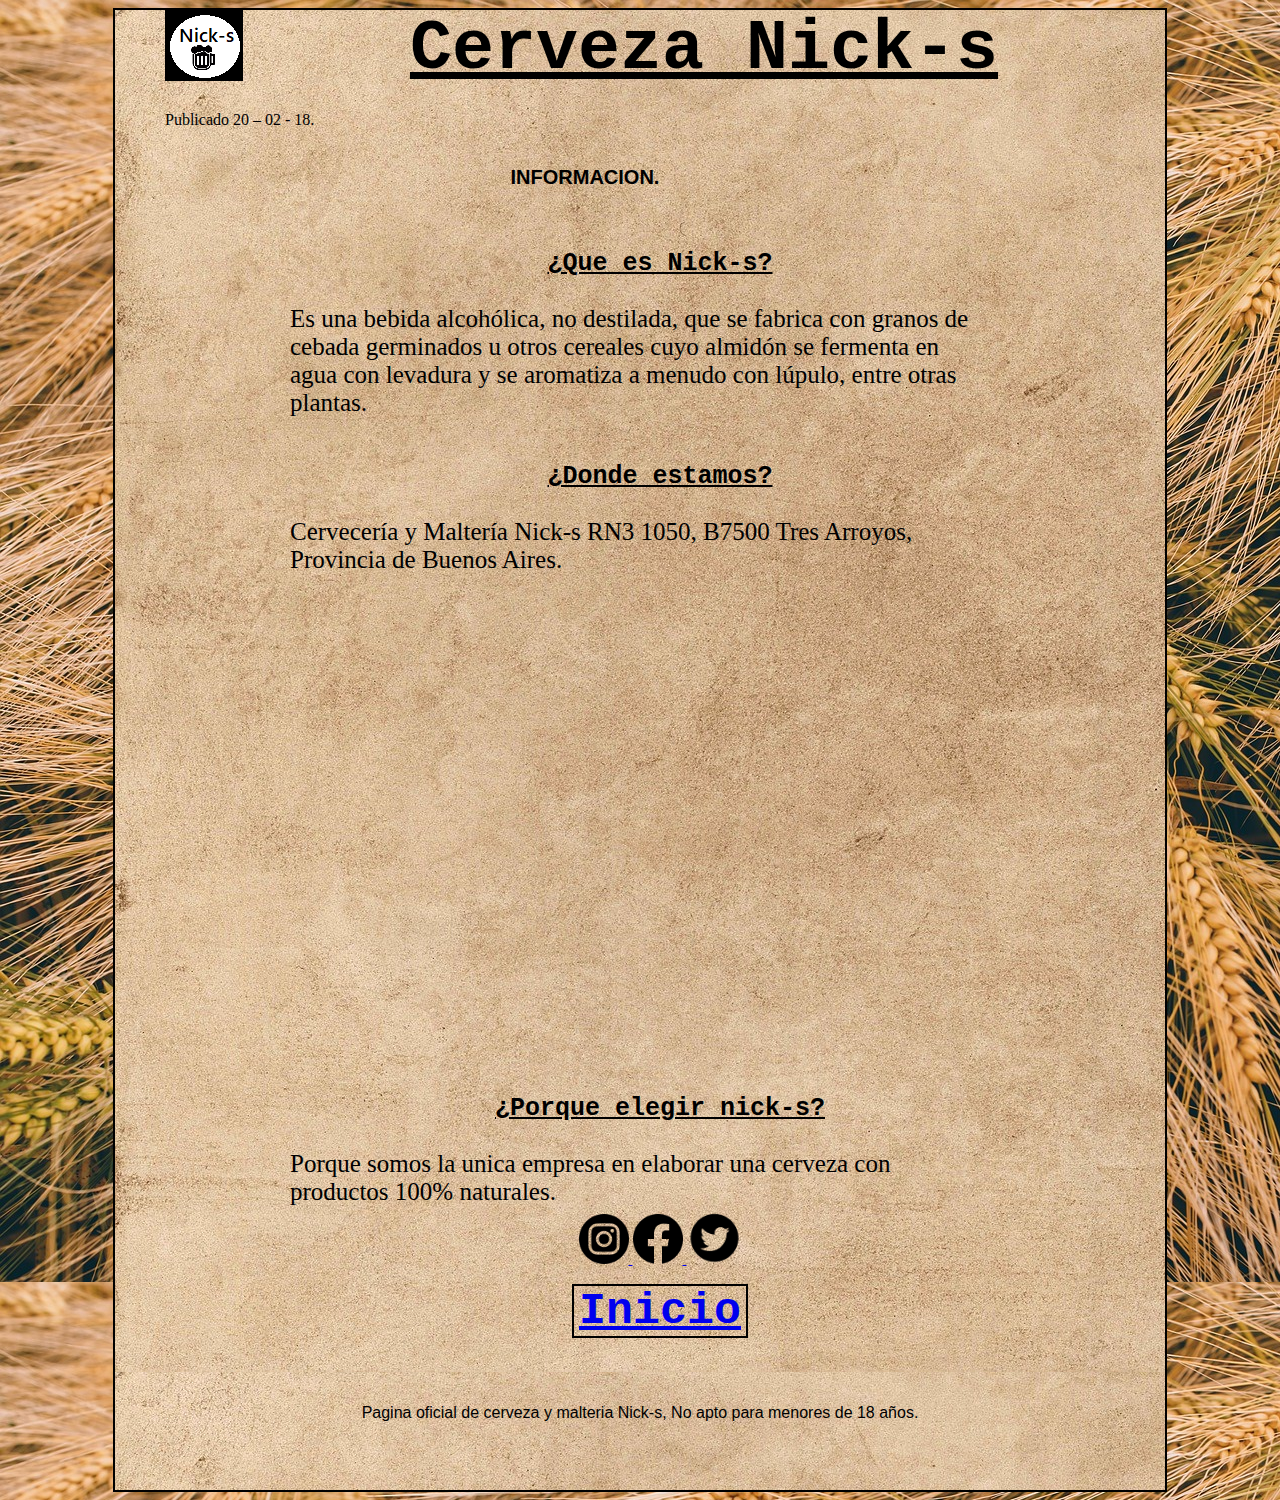
<file: Info.html>
<!DOCTYPE html>
<html lang="es">
  <head>
    <meta charset="UTF-8">
    <meta http-equiv="X-UA-Compatible" content="IE=edge">
    <meta name="viewport" content="width=device-width, initial-scale=1.0">
    <link rel="stylesheet" href="estilos.css"/>
    <title>Nick-s</title>
  </head>
      <body>
          <section class="info">
                 <header>
                     <h1><img class="logo" src="imagenes/Logo.png"/><u>Cerveza Nick-s</u></h1>
                     <Time detetime=”20 – 02 – 18”>Publicado 20 – 02 - 18.</time>
                     <h2>INFORMACION.</h2>
                 </header>

                   <div class="informacion"> 
                       <h2 class="subtitulos"><u>¿Que es Nick-s?</u></h2>
                      <p class="parrafo">Es una bebida alcohólica, no destilada, que se fabrica con granos de cebada germinados u otros cereales cuyo almidón se fermenta en agua con levadura y se aromatiza a menudo con lúpulo, entre otras plantas.</p>   
                      <h2 class="subtitulos"><u>¿Donde estamos?</u></h2> 
                      <p class="parrafo">Cervecería y Maltería Nick-s
                      RN3 1050, B7500 Tres Arroyos, Provincia de Buenos Aires.</p>
                      <iframe class="maps"src="https://www.google.com/maps/embed?pb=!1m18!1m12!1m3!1d1563.775904234691!2d-60.314041525125525!3d-38.38248849973251!2m3!1f0!2f0!3f0!3m2!1i1024!2i768!4f13.1!3m3!1m2!1s0x95926e7c3625f83b%3A0x11daec08b0480151!2sCervecer%C3%ADa%20y%20Malter%C3%ADa%20Quilmes!5e0!3m2!1ses-419!2sar!4v1665598342735!5m2!1ses-419!2sar" width="80%" height="450" style="border:0;" allowfullscreen="" loading="lazy" referrerpolicy="no-referrer-when-downgrade" ></iframe>
                      <h2 class="subtitulos"><u>¿Porque elegir nick-s?</u></h2>
                      <p class="parrafo" >Porque somos la unica empresa en elaborar una cerveza con productos 100% naturales.</p>
                   </div>
                      
                  

                   <ul class="fotoinfo" >
                       <li>
                           <a href="https://www.instagram.com/" target="_black"><img class="insta" src="imagenes/insta.png"/>
                           <a href="https://www.facebook.com/nicolasivan.dibendetto" target="_blank"><img class="face" src="imagenes/face.png"/>
                           <a href="https://twitter.com/?lang=es" target="_blank"><img class="tw" src="imagenes/tw.png"/>
                        </li>
                   </ul>

                   <ul class="inicio">
                         <li><a href="index.html">Inicio</a></li>
                   </ul>

                <footer>Pagina oficial de cerveza y malteria Nick-s, No apto para menores de 18 años.</footer>
         </section>
    </body>
    
</html>
</file>
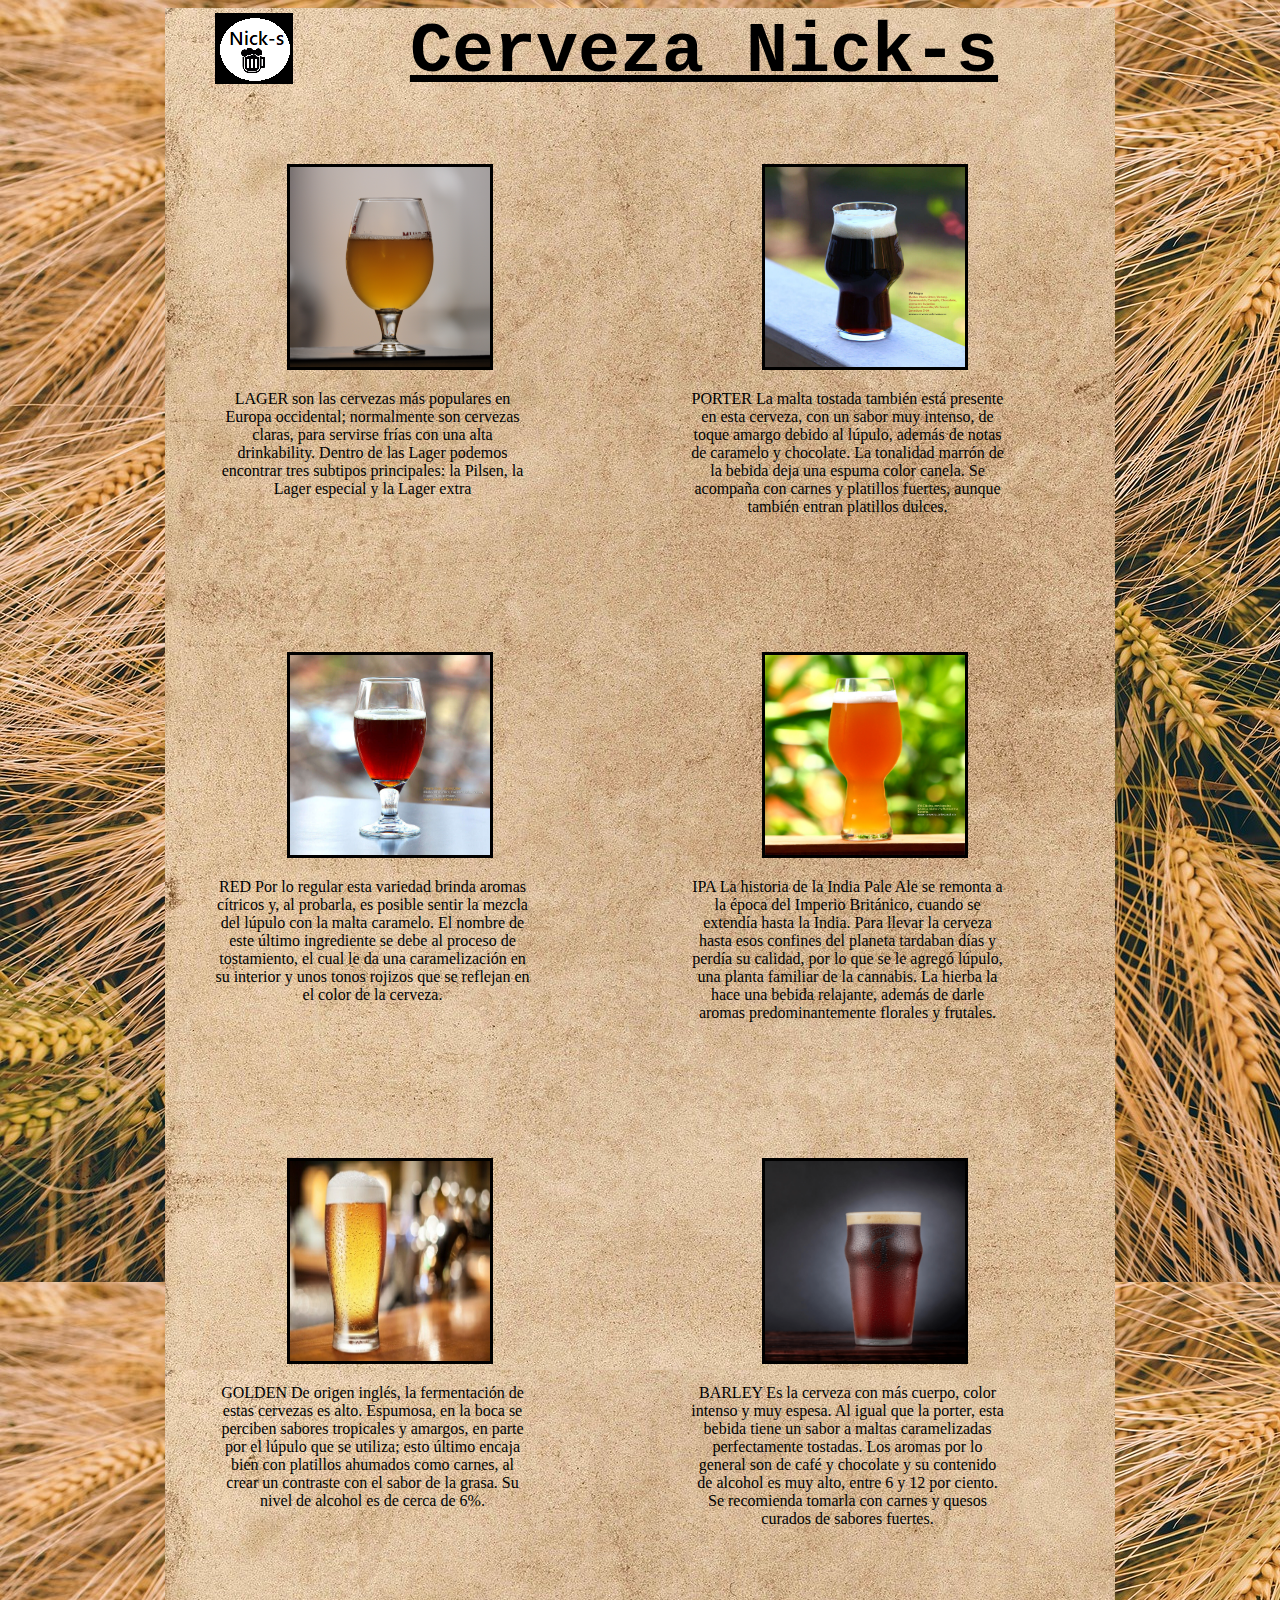
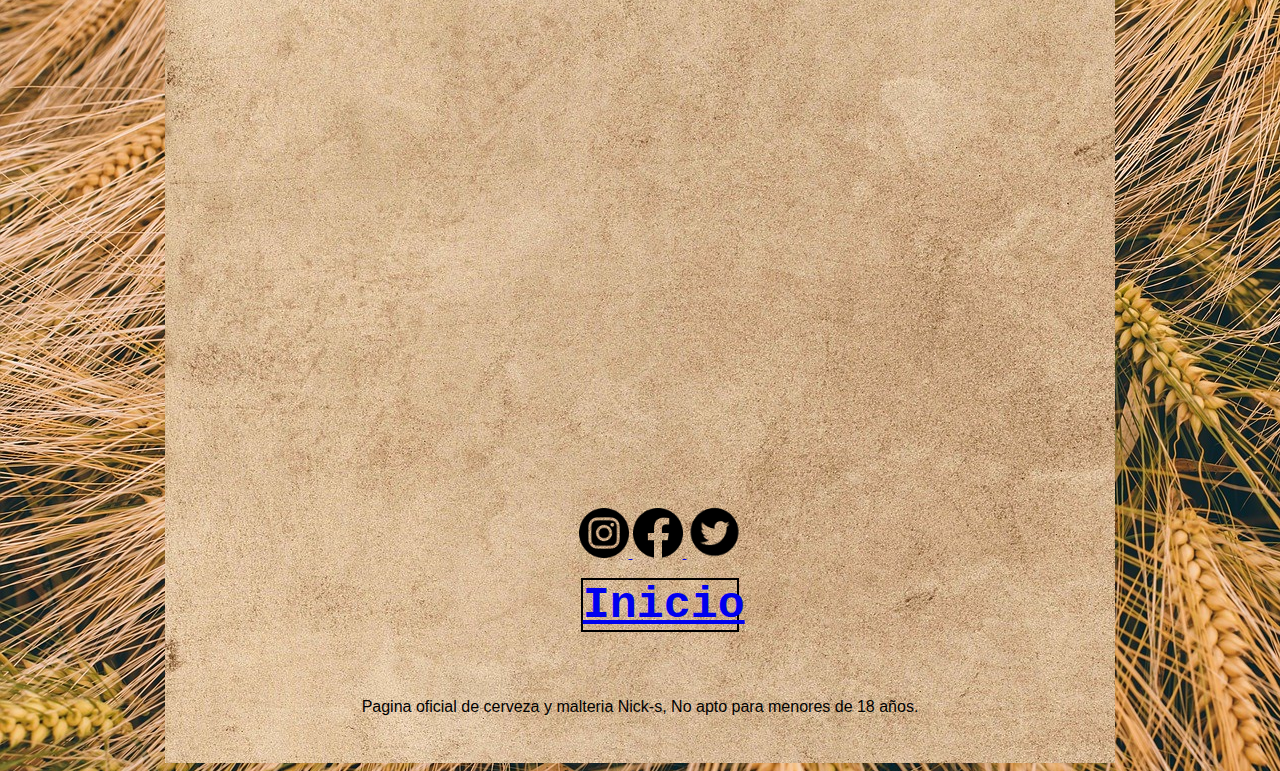
<file: Productos.html>
<!DOCTYPE html>
<html lang="es">
  <head>
    <meta charset="UTF-8">
    <meta http-equiv="X-UA-Compatible" content="IE=edge">
    <meta name="viewport" content="width=device-width, initial-scale=1.0">
    <link rel="stylesheet" href="estilos.css"/>
    <title>Nick-s</title>
  </head>
      <body>
          <section class="producto">
                 <header>
                     <h1><img class="logo" src="imagenes/Logo.png"/><u>Cerveza Nick-s</u></h1>                    
                 </header>

                  <section class="tarjetas">
                      <div class="menu">
                      <img  class="honey"src="imagenes/honey.jpg"/><p class="datos">LAGER  son las cervezas más populares en Europa occidental; normalmente son cervezas claras, para servirse frías con una alta drinkability. Dentro de las Lager podemos encontrar tres subtipos principales: la Pilsen, la Lager especial y la Lager extra</p> </div>

                     <div class="menu">
                     <img class="black"src="imagenes/black.jpg"/><p class="datos" >PORTER La malta tostada también está presente en esta cerveza, con un sabor muy intenso, de toque amargo debido al lúpulo, además de notas de caramelo y chocolate. La tonalidad marrón de la bebida deja una espuma color canela. Se acompaña con carnes y platillos fuertes, aunque también entran platillos dulces.</p></div>

                     <div class="menu">
                     <img class="red"src="imagenes/red.jpg"/><p class="datos" >RED Por lo regular esta variedad brinda aromas cítricos y, al probarla, es posible sentir la mezcla del lúpulo con la malta caramelo. El nombre de este último ingrediente se debe al proceso de tostamiento, el cual le da una caramelización en su interior y unos tonos rojizos que se reflejan en el color de la cerveza.</p></div>

                     <div class="menu">
                     <img class="ipa"src="imagenes/ipa.jpg"/><p class="datos" >IPA La historia de la India Pale Ale se remonta a la época del Imperio Británico, cuando se extendía hasta la India. Para llevar la cerveza hasta esos confines del planeta tardaban días y perdía su calidad, por lo que se le agregó lúpulo, una planta familiar de la cannabis. La hierba la hace una bebida relajante, además de darle aromas predominantemente florales y frutales.  </p></div>

                     <div class="menu">
                     <img class="golden"src="imagenes/golden.jpg"/><p class="datos" >GOLDEN De origen inglés, la fermentación de estas cervezas es alto. Espumosa, en la boca se perciben sabores tropicales y amargos, en parte por el lúpulo que se utiliza; esto último encaja bien con platillos ahumados como carnes, al crear un contraste con el sabor de la grasa. Su nivel de alcohol es de cerca de 6%.</p></div>

                     <div class="menu">
                     <img class="barley"src="imagenes/barley.png"/><p class="datos" >BARLEY Es la cerveza con más cuerpo, color intenso y muy espesa. Al igual que la porter, esta bebida tiene un sabor a maltas caramelizadas perfectamente tostadas. Los aromas por lo general son de café y chocolate y su contenido de alcohol es muy alto, entre 6 y 12 por ciento. Se recomienda tomarla con carnes y quesos curados de sabores fuertes.</p></div>
                  </section>
                 <iframe  width="100%" height="439" src="https://www.youtube.com/embed/P4mTtHuufrU" title="Así se fabrica la cerveza artesanal" frameborder="0" allow="accelerometer; autoplay; clipboard-write; encrypted-media; gyroscope; picture-in-picture" allowfullscreen></iframe>
                   <ul class="fotos" >
                       <li class="texto">
                           <a href="https://www.instagram.com/" target="_black"><img class="insta" src="imagenes/insta.png"/>
                           <a href="https://www.facebook.com/nicolasivan.dibendetto" target="_blank"><img class="face" src="imagenes/face.png"/>
                           <a href="https://twitter.com/?lang=es" target="_blank"><img class="tw" src="imagenes/tw.png"/>
                           </a></li>
                   </ul>
                   <ul class="inicio">
                    <li><a href="index.html">Inicio</a></li>
              </ul>
                <footer>Pagina oficial de cerveza y malteria Nick-s, No apto para menores de 18 años.</footer>
         </section>
    </body>
    
</html>
</file>
<file: estilos.css>
html{
    background-image: url(imagenes/malta.jpg);
}
section.unidor{
    background-image: url(imagenes/fondo.jpg);
    width: 950px;
    height: 880px;
    margin: auto;
    border: 3px solid black;
}
h1{
    margin: 0px;
    font-family: 'Courier New', Courier, monospace;
    font-size: 70px;
    height: 101px;
    width: 100%;
    text-align: center;
}
img.logo{
    padding-left: 50px;
    float: left;
}
time{
    margin-bottom: 100px;
    padding-left: 50px; 
}
h2{
   
    font-size: 20px;
    font-family:'Lucida Sans', 'Lucida Sans Regular', 'Lucida Grande', 'Lucida Sans Unicode', Geneva, Verdana, sans-serif;
    width: 900px;
    padding: 20px;
    text-align: center;
}
img.wsp{
    width: 50px;
    height: 50px;
    position: fixed;
    right:20px;
}
.nav{
    text-align: center;
    width: 100%;
    height: 300px;
    padding-top: 30px;
}

ul.nave li{
    padding: 30px;
    display: inline;
    list-style: none;
    width: 100%;
}  
ul.nave a:hover { 
    background-image: url(imagenes/negro.jpg);}

ul.parrafo1.li{
    display: inline-block;
}

img.foto1{
    width: 300px;
    height: 250px;
    border: 3px solid black;
    border-radius: 50px;
}
img.foto2{ 
    width: 300px;
    height: 250px;
    border: 3px solid black;
    border-radius: 50px;
}
ul.fotos{
    padding-top: 50px;
    text-align: center;
    list-style-type: none;
}

img.face{
    width: 50px;
    height: 50px;}

img.insta{
     width: 50px;
     height: 50px;}

img.tw{
    width: 55px;
    height: 55px;}

footer{
    animation:colores 5s infinite;
    text-align: center;
    font-family:'Lucida Sans', 'Lucida Sans Regular', 'Lucida Grande', 'Lucida Sans Unicode', Geneva, Verdana, sans-serif;
    margin: auto;
    width: 70%;
    padding-top: 50px;
}
    @keyframes colores{
        50%{
            color: white;
        }
        100%{
            color: black;
        }
    
}


                                                     /*  section info*/


section.info{
    background-image: url(imagenes/fondo.jpg);
    width: 1050px;
    height: 1480px;
    margin: auto;
    border: 2px solid black;
    
}
div.informacion{
    margin: auto;
    width: 700px;
    height: 900px;
 
}
ul.fotoinfo{
    text-align: center;
    margin: auto;
    list-style-type: none;
    padding-top: 80px;
}
h2.subtitulos{
    width: 100%;
    font-family: 'Courier New', Courier, monospace;
    font-size: 25px;
    padding-bottom: 2px;   
}
p.parrafo{
    font-size: 25px;}

ul.inicio li{
    margin: auto;
    font-weight:700;
    border: 2px solid black;
    color: black;
    animation:colores 5s infinite;
    font-size: 45px;
    font-family: 'Courier New', Courier, monospace;
    list-style: none;
    text-align: center;
    width: 17%;
    height: 50px;
    }

ul.inicio a:hover {  
    border: 4px solid black;
    background-image: url(imagenes/negro.jpg);}
    
    

                                                  /*section producto*/
section.producto{
    text-align: center;
    background-image: url(imagenes/fondo.jpg);
    width: 950px;
    height: 2350px;
    margin: auto;
    padding-top: 5px;
    } 

 div.menu{
 width: 350px;
 padding: 50px;
 }
.tarjetas{
    display: grid;
    grid-template-columns: repeat(2,1fr);
    row-gap: 20px;

}
    img.honey {
        width: 200px;
        height: 200px;
        border: 3px solid black;
    }
    img.ipa{
        width: 200px;
        height: 200px;
        border: 3px solid black;
    }
    img.black{
        width: 200px;
        height: 200px;
        border: 3px solid black;
    }
    img.red{
        width: 200px;
        height: 200px;
        border: 3px solid black;
    }
    img.golden{
        width: 200px;
        height: 200px;
        border: 3px solid black;  
    }
    img.barley{
        width: 200px;
        height: 200px;
        border: 3px solid black; 
    }
    p.datos{
        width: 90%;
    }


                                                          /*RESPONSIVE*/

    @media handheld, screen and (min-width: 600px) and (max-width:1023px) {
        html{
            background-image: url(imagenes/malta.jpg);
        }
        section.unidor{
        
            width: 598px;
            height: 1180px;
            margin: auto;
        }
        h1{
            margin: 0px;
            top: 0px;
            position:sticky;
            font-family: 'Courier New', Courier, monospace;
            font-size: 50px;
            height: 101px;
            width: 100%;
            text-align: center;
        }
        img.logo{
            padding-left: 50px;
            float: left;
        }
        time{
            margin-bottom: 100px;
            padding-left: 50px;    
        }
        h2{
           
            font-size: 20px;
            font-family:'Lucida Sans', 'Lucida Sans Regular', 'Lucida Grande', 'Lucida Sans Unicode', Geneva, Verdana, sans-serif;
            width: 568px;
            padding: 20px;
            text-align: center;
        }
        img.wsp{
            width: 50px;
            height: 50px;
            position: fixed;
            right:20px;
        }
        .nav{
            text-align: center;
            width: 100%;
            height: 500px;
            padding-top: 30px;
        }
        
        ul.nave li{
            padding: 30px;
            display: inline;
            list-style: none;
            width: 100%;
        }  
        ul.nave a:hover { 
            background-image: url(imagenes/negro.jpg);}
        
        ul.parrafo1.li{
            display: inline-block;
        }
        
        img.foto1{
            width: 300px;
            height: 250px;
            border: 3px solid black;
            border-radius: 50px;
        }
        img.foto2{ 
            width: 300px;
            height: 250px;
            border: 3px solid black;
            border-radius: 50px;
        }
        ul.fotos{
            padding-top: 50px;
            text-align: center;
            list-style-type: none;
        }
        
        img.face{
            width: 50px;
            height: 50px;}
        
        img.insta{
             width: 50px;
             height: 50px;}
        
        img.tw{
            width: 55px;
            height: 55px;}
        
        footer{
        
            text-align: center;
            font-family:'Lucida Sans', 'Lucida Sans Regular', 'Lucida Grande', 'Lucida Sans Unicode', Geneva, Verdana, sans-serif;
            margin: auto;
            width: 70%;
            padding-top: 50px;
            
        }
        
        
        
        
        
        section.info{
            width: 580px;
            height: 1560px;       
        }
        div.informacion{
            width: 500px;
            height: 900px;
         
        }
        ul.fotoinfo{
            padding-top: 120px;
        }
        h2.subtitulos{
            width: 100%;            
        }      
        ul.inicio li{
            margin: auto;
            width: 30%;
            height: 50px;
            }
  


        section.producto{
            width: 580px;
            height: 3750px;
            } 
        
         div.menu{
         width: 350px;
         }
        .tarjetas{
            grid-template-columns: repeat(1,1fr);
            row-gap: 20px;  
        }

    }


                                           /*RESPONSIVE MENOR*/



    @media handheld, screen and (max-width: 599px)  {
        html{
            background-image: url(imagenes/malta.jpg);
        }
        section.unidor{
            background-image: url(imagenes/fondo.jpg);
            width: 100%;
            height: 980px;
            margin: auto;
            border: 3px solid black;
        }
        h1{
            margin: 0px;
            top: 0px;
            position:sticky;
            font-family: 'Courier New', Courier, monospace;
            font-size: 40px;
            height: 101px;
            width: 100%;
            text-align: center;
        }
        img.logo{
            padding-left: 50px;
            float: left;
        }
        time{
            margin-bottom: 100px;
            padding-left: 50px;    
        }
        h2{
           
            font-size: 20px;
            font-family:'Lucida Sans', 'Lucida Sans Regular', 'Lucida Grande', 'Lucida Sans Unicode', Geneva, Verdana, sans-serif;
            width: 90%;
            padding: 20px;
            text-align: center;
        }
        img.wsp{
            width: 50px;
            height: 50px;
            position: fixed;
            right:20px;
        }
        .nav{
            text-align: center;
            width: 100%;
            height: 300px;
            padding-top: 30px;
        }
        
        ul.nave li{
            padding: 30px;
            display: inline;
            list-style: none;
            width: 100%;
        }  
        
        
        img.foto1{
            width: 50%;
            height: 50%;

        }
        img.foto2{ 
            width: 50%;
            height: 50%;

        }
        ul.fotos{
            padding-top: 50px;
            text-align: center;
            list-style-type: none;
        }
        
        img.face{
            width: 50px;
            height: 50px;}
        
        img.insta{
             width: 50px;
             height: 50px;}
        
        img.tw{
            width: 55px;
            height: 55px;}
        
        footer{
        
            text-align: center;
            font-family:'Lucida Sans', 'Lucida Sans Regular', 'Lucida Grande', 'Lucida Sans Unicode', Geneva, Verdana, sans-serif;
            margin: auto;
            width: 70%;
            padding-top: 50px;
            
        }
        
        
        
        section.info{
            background-image: url(imagenes/fondo.jpg);
            width: 100%;
            height: 1650px;
            margin: auto;
            border: 2px solid black;
            
        }
        div.informacion{
            padding-bottom: 150px;
            margin: auto;
            width: 80%;
            height: 900px;
         
        }
        ul.fotoinfo{
            text-align: center;
            margin: auto;
            list-style-type: none;
            padding-top: 80px;
        }
        h2.subtitulos{
            width: 100%;                     
        }
        
        ul.inicio li{
           padding: 0px;
            margin: auto;
            font-weight:700;
            border: 2px solid black;
            color: black;
            font-size: 45px;
            font-family: 'Courier New', Courier, monospace;
            list-style: none;
            text-align: center;
            width: 38%;
            height: 50px;
            }
            
            
        
            
        section.producto{
            text-align: center;
            background-image: url(imagenes/fondo.jpg);
            width: 100%;
            height: 2850px;
            margin: auto;
            padding-top: 5px;
            } 
        
         div.menu{
         width: 30%;
         padding: 50px;
         }
        .tarjetas{
            display: grid;
            grid-template-columns: repeat(2,1fr);
            row-gap: 20px;
        
        }
            img.honey {
                width: 200%;
                height: 200px;
                border: 3px solid black;
            }
            img.ipa{
                width: 200%;
                height: 200px;
                border: 3px solid black;
            }
            img.black{
                width: 200%;
                height: 200px;
                border: 3px solid black;
            }
            img.red{
                width: 200%;
                height: 200px;
                border: 3px solid black;
            }
            img.golden{
                width: 200%;
                height: 200px;
                border: 3px solid black;  
            }
            img.barley{
                width: 200%;
                height: 200px;
                border: 3px solid black; 
            }
            p.datos{
                width: 200%;
            }
        
    }
</file>
